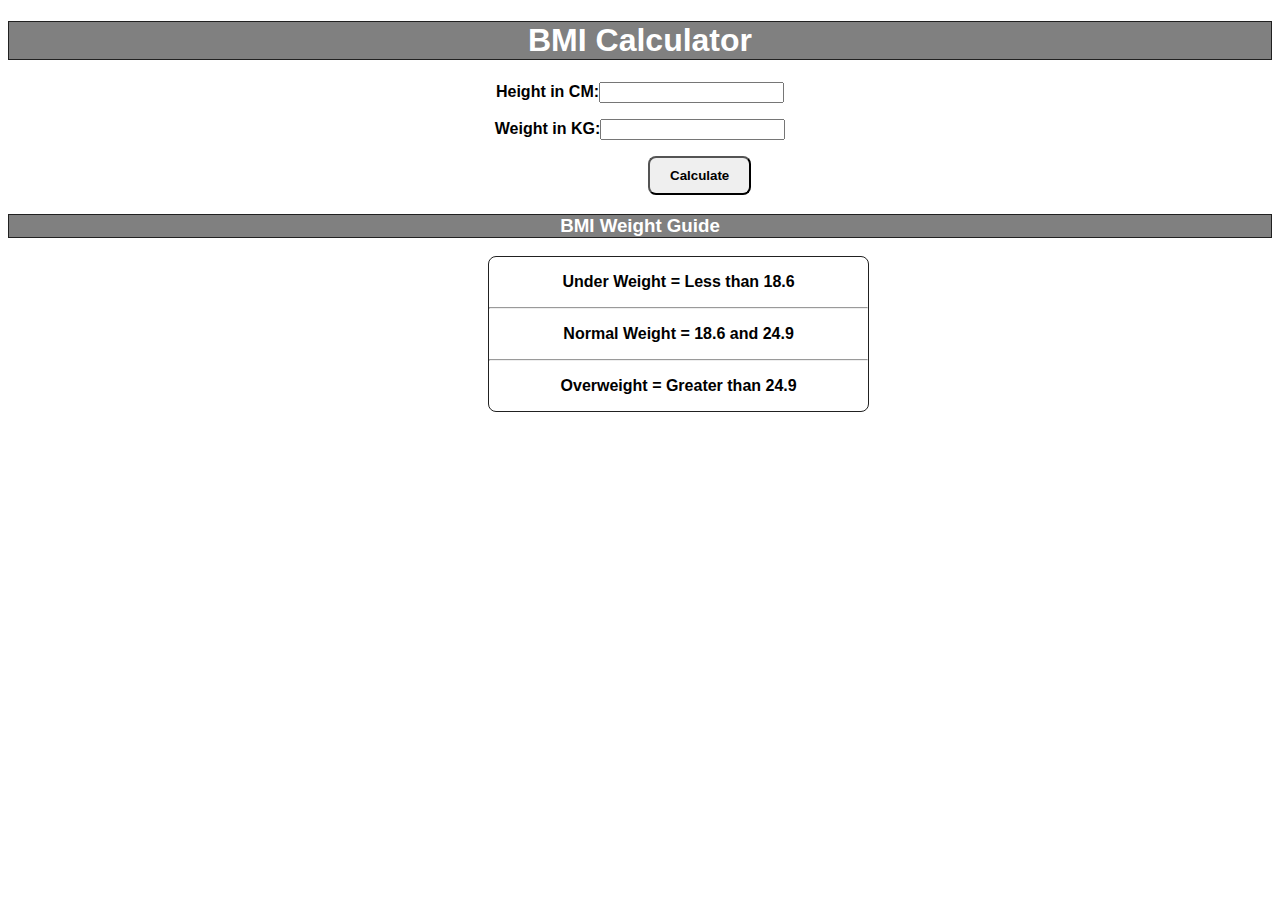
<file: Bmi Calculator/index.html>
<!DOCTYPE html>
<html lang="en">

<head>
  <meta charset="UTF-8">
  <meta name="viewport" content="width=device-width, initial-scale=1.0">
  <title>BMI Calculator</title>
  <link rel="stylesheet" href="style.css">
</head>

<body>
  <div class="container">
    <h1>BMI Calculator</h1>
    <form>
      <p><label>Height in CM:</label><input type="text" id="height" /></p>
      <p><label>Weight in KG:</label><input type="text" id="weight" /></p>
      <button>Calculate</button>
      <div id="results"></div>
      <div id="weight-guide">
        <h3>BMI Weight Guide</h3>
        <div class="guide">
          <p>Under Weight = Less than 18.6</p>
          <hr>
          <p>Normal Weight = 18.6 and 24.9</p>
          <hr>
          <p>Overweight = Greater than 24.9</p>
        </div>
      </div>
    </form>
  </div>
</body>
<script src="script.js"></script>

</html>
</file>
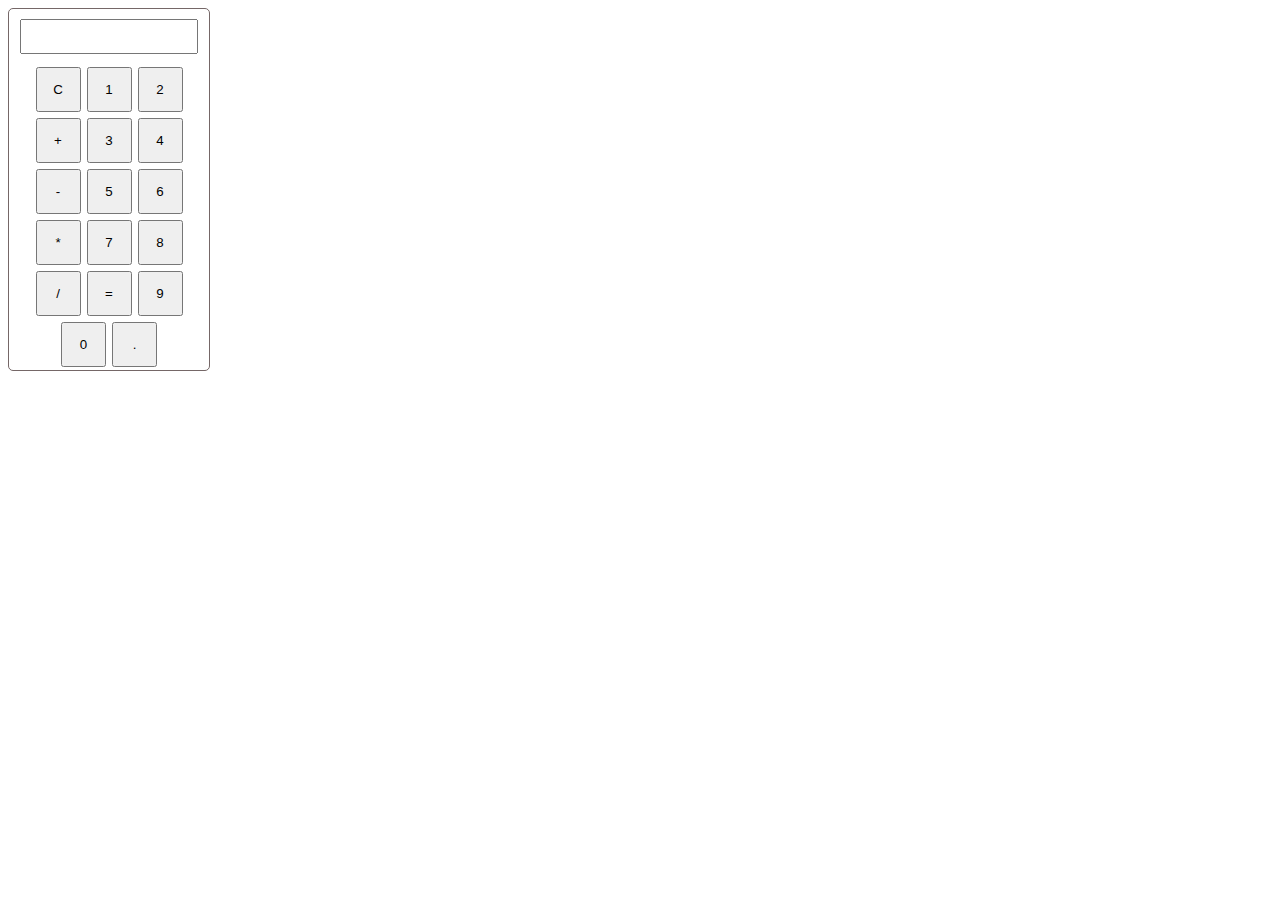
<file: Calculator/index.html>
<!DOCTYPE html>
<html lang="en">

<head>
  <title>Calculator</title>
  <link rel="stylesheet" href="style.css">
</head>

<body>
  <div id="calculator">
    <input type="text" id="display" readonly>
    <div class="button-container">
      <button class="button" onclick="currentdisplay='';
      document.querySelector('#display').value = currentdisplay">C</button>

      <button class="button" onclick="currentdisplay=currentdisplay+'1'
      document.querySelector('#display').value = currentdisplay">1</button>

      <button class="button" onclick="currentdisplay=currentdisplay+'2'
      document.querySelector('#display').value = currentdisplay">2</button>

      <button class="button" onclick="currentdisplay=currentdisplay+'+'
      document.querySelector('#display').value = currentdisplay">+</button>

      <button class="button" onclick="currentdisplay=currentdisplay+'3'
      document.querySelector('#display').value = currentdisplay;">3</button>

      <button class="button" onclick="currentdisplay=currentdisplay+'4'
      document.querySelector('#display').value = currentdisplay;">4</button>

      <button class="button" onclick="currentdisplay=currentdisplay+'-'
      document.querySelector('#display').value = currentdisplay;">-</button>

      <button class="button" onclick="currentdisplay=currentdisplay+'5'
      document.querySelector('#display').value = currentdisplay;">5</button>

      <button class="button" onclick="currentdisplay=currentdisplay+'6'
      document.querySelector('#display').value = currentdisplay;">6</button>

      <button class="button" onclick="currentdisplay=currentdisplay+'*'
      document.querySelector('#display').value = currentdisplay;">*</button>

      <button class="button" onclick="currentdisplay=currentdisplay+'7'
      document.querySelector('#display').value = currentdisplay;">7</button>

      <button class="button" onclick="currentdisplay=currentdisplay+'8'
      document.querySelector('#display').value = currentdisplay;">8</button>

      <button class="button" onclick="currentdisplay=currentdisplay+'/'
      document.querySelector('#display').value = currentdisplay;">/</button>

      <button class="button" onclick="
      currentdisplay=eval(currentdisplay);
      document.querySelector('#display').value = currentdisplay;">=</button>

      <button class="button" onclick="currentdisplay=currentdisplay+'9'
      document.querySelector('#display').value = currentdisplay;">9</button>

      <button class="button" onclick="currentdisplay=currentdisplay+'0'
      document.querySelector('#displaybutton').value = currentdisplay;">0</button>

      <button class="button" onclick="currentdisplay=currentdisplay+'.'
      document.querySelector('#display').value = currentdisplay;">.</button>
    </div>
  </div>

  <script>
    let currentdisplay = '';
    document.querySelector('#display').value = currentdisplay;
  </script>
</body>

</html>
</file>
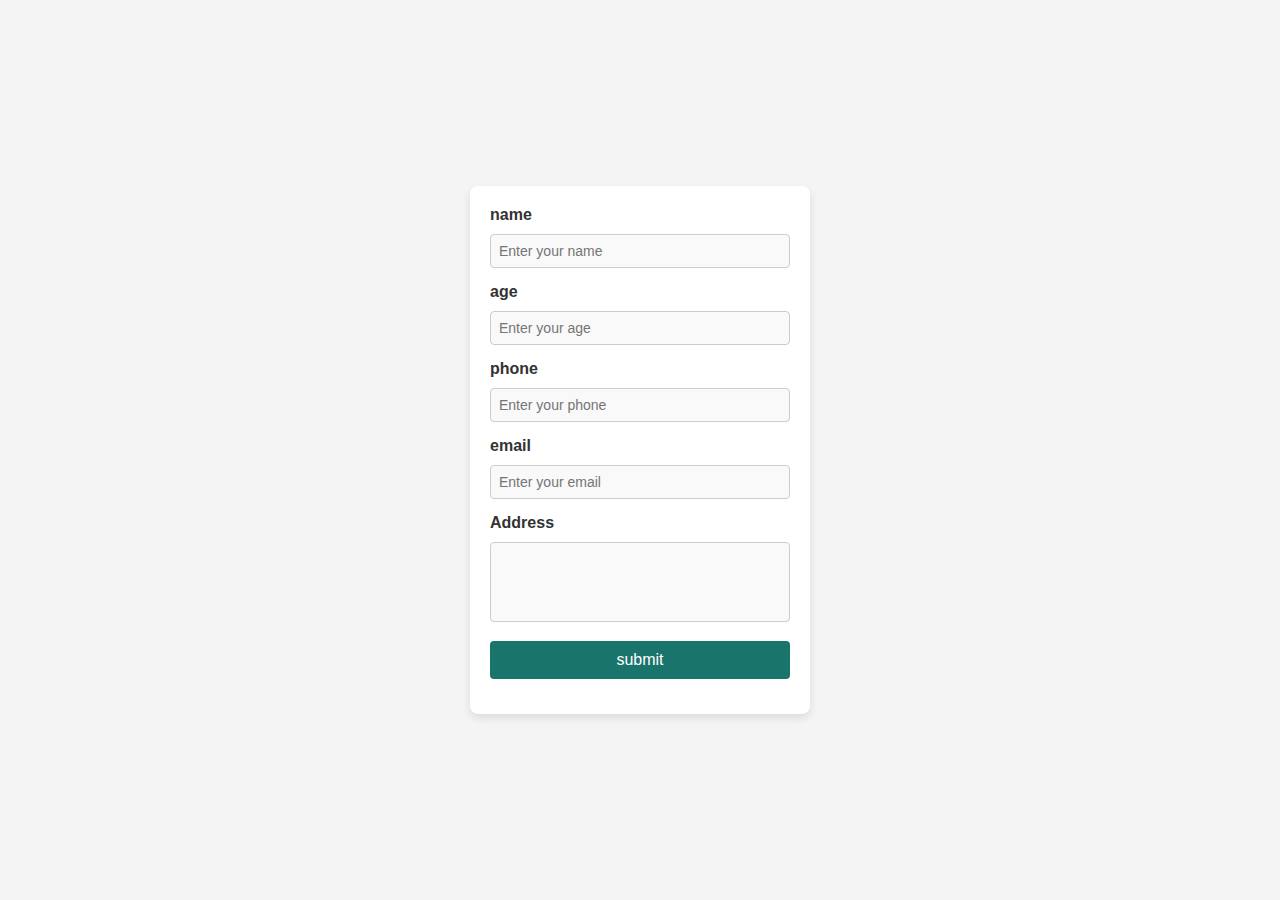
<file: Form/index.html>
<!DOCTYPE html>
<html lang="en">

<head>
  <meta charset="UTF-8">
  <meta name="viewport" content="width=device-width, initial-scale=1.0">
  <link rel="stylesheet" href="style.css">
  <title>Form</title>
</head>

<body>
  <form action="">
    <div>
      <label for="Name">name</label>
      <input id="name" type="text" placeholder="Enter your name">
    </div>

    <div>
      <label for="Age">age</label>
      <input id="age" type="number" placeholder="Enter your age">
    </div>

    <div>
      <label for="Phoneno.">phone</label>
      <input id="phoneno." type="phone" placeholder="Enter your phone">
    </div>

    <div>
      <label for="Email">email</label>
      <input id="email" type="email" placeholder="Enter your email">
    </div>

    <div>
      <label for="add">Address</label>
      <textarea name="Address" id="add"></textarea>
    </div>

    <div>
      <button type="submit">submit</button>
    </div>
  </form>
</body>

</html>
</file>
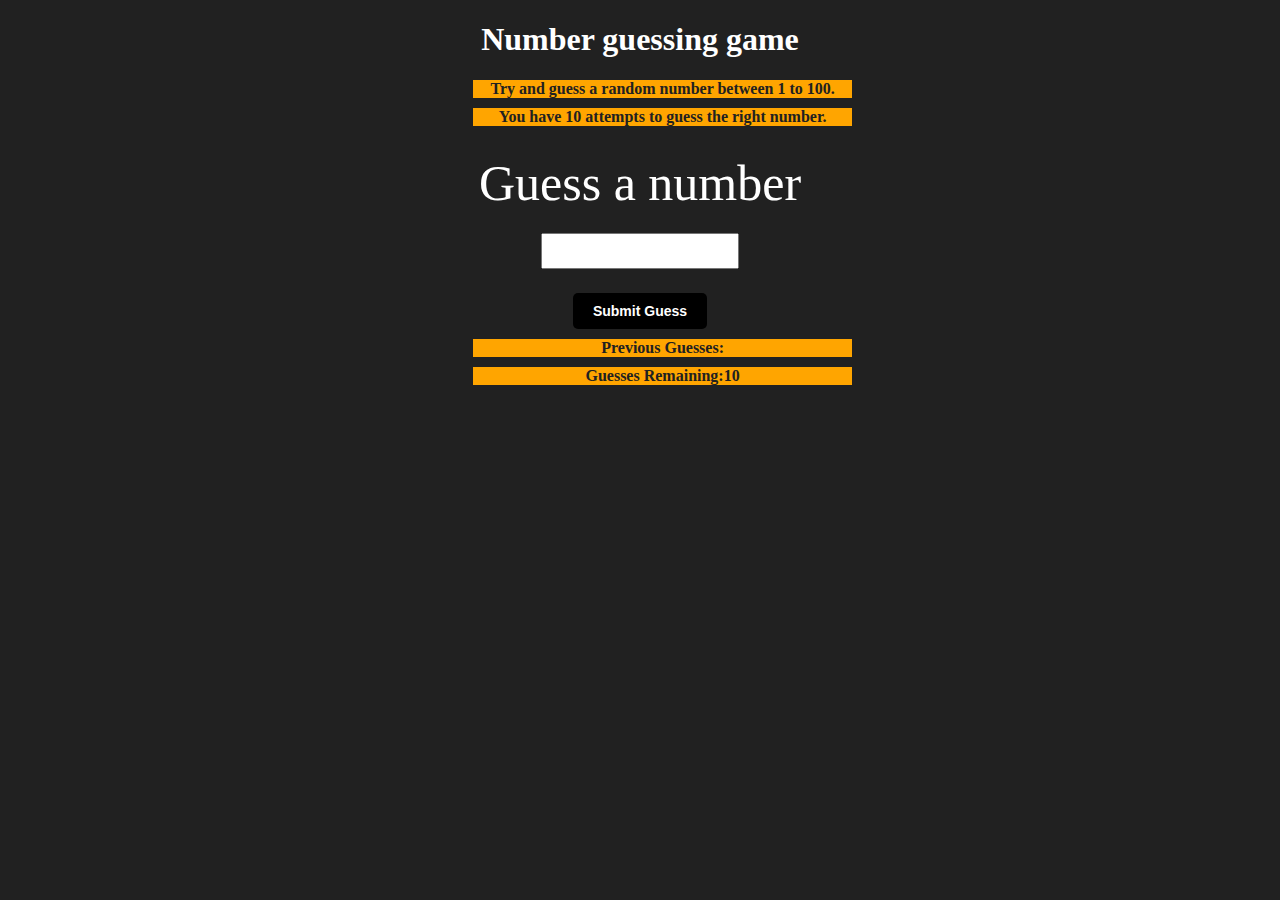
<file: Number Guessing game/index.html>
<!DOCTYPE html>
<html lang="en">
<head>
  <meta charset="UTF-8">
  <meta name="viewport" content="width=device-width, initial-scale=1.0">
  <link rel="stylesheet" href="style.css">
  <title>Guess Number Game</title>
</head>
<body>
  <div id="wrapper">
    <h1>Number guessing game</h1>
    <p>Try and guess a random number between 1 to 100.</p>
    <p>You have 10 attempts to guess the right number.</p>
    <br>
    <form class="form">
      <label for="guessfield" id="guess">Guess a number</label>
      <br>
      <input type="text" id="guessfield" class="guessfield">
      <br>
      <input type="submit" id="sub" value="Submit Guess" class="guess-sub" >
    </form>

    <div class="result">
      <p>Previous Guesses: <span class="guesses"></span></p>
      <p>Guesses Remaining:<span class="lastresult">10</span></p>
      <p class="low"></p>
    </div>
  </div>
  <script src="script.js"></script>
</body>
</html>
</file>
<file: Bmi Calculator/style.css>
* {
   font-family: sans-serif;
 }

 h1 {
   background-color: grey;
   color: #fff;
   border: 1px solid #212121;
   text-align: center;
 }

 h3 {
   background-color: grey;
   color: #fff;
   border: 1px solid #212121;
   text-align: center;
 }

 button {
   margin-left: 640px;
   padding: 10px 20px;
   font-weight: bold;
   border-radius: 8px;
 }

 p {
   text-align: center;
   font-weight: bold;
 }

 .guide {
   border: 1px solid #212121;
   width: 30%;
   margin-left: 480px;
   border-radius: 8px;
 }
</file>
<file: Calculator/style.css>
#calculator {
  border: 1px solid rgb(117,103,103);
  border-radius: 5px;
  width: 200px;
  text-align: center;
}

#display {
  width: 85%;
  margin: 10px;
  font-size: 25px;
}

.button-container {
  display: flex;
  justify-content: center;
  flex-wrap: wrap;

}

.button {
  width: 45px;
  height: 45px;
  margin: 3px;
}
</file>
<file: Form/style.css>
/* General styling */
body {
  font-family: Arial, sans-serif;
  background-color: #f4f4f4;
  margin: 0;
  padding: 0;
  display: flex;
  justify-content: center;
  align-items: center;
  height: 100vh;
}

form {
  background-color: white;
  padding: 20px;
  border-radius: 8px;
  box-shadow: 0 4px 8px rgba(0, 0, 0, 0.1);
  width: 300px;
}

div {
  margin-bottom: 15px;
}

/* Label styling */
label {
  font-weight: bold;
  display: block;
  margin-bottom: 5px;
  color: #333;
}

/* Input fields styling */
input[type="text"],
input[type="number"],
input[type="phone"],
input[type="email"],
textarea {
  width: 100%;
  padding: 8px;
  margin-top: 5px;
  border: 1px solid #ccc;
  border-radius: 4px;
  box-sizing: border-box;
  font-size: 14px;
  background-color: #f9f9f9;
}

textarea {
  height: 80px;
  resize: none;
}

/* Button styling */
button[type="submit"] {
  background-color:#19746c;
  color: white;
  padding: 10px;
  border: none;
  border-radius: 4px;
  cursor: pointer;
  width: 100%;
  font-size: 16px;
}

button:hover[type="submit"]:hover {
  background-color: #19746c;
  transform: scale(1.1);
}

/* Responsive styling for mobile */
@media (max-width: 600px) {
  form {
      width: 100%;
      padding: 15px;
  }
}
</file>
<file: Number Guessing game/style.css>
body{
  background-color: #212121;
  color: #fff;
}

h1{
  text-align: center;
}

p{
  text-align: center;
  margin: 10px;
  background-color: orange;
  color: #212121;
  width: 30%;
  font-weight: bold;
  margin-left: 465px;
}

form{
  text-align: center;
  font-size: 50px;
  margin-bottom: 10px;
}

.guessfield{
 width: 15%;
 height: 30px;
 text-align: center;
 font-weight: bold;
 font-size: 20px;
}

.guess-sub{
  padding: 10px 20px;
  background-color: black;
  color: #fff;
  font-weight: bold;
  font-size: 14px;
  border: none;
  border-radius: 5px;
  cursor: pointer;
}
</file>
